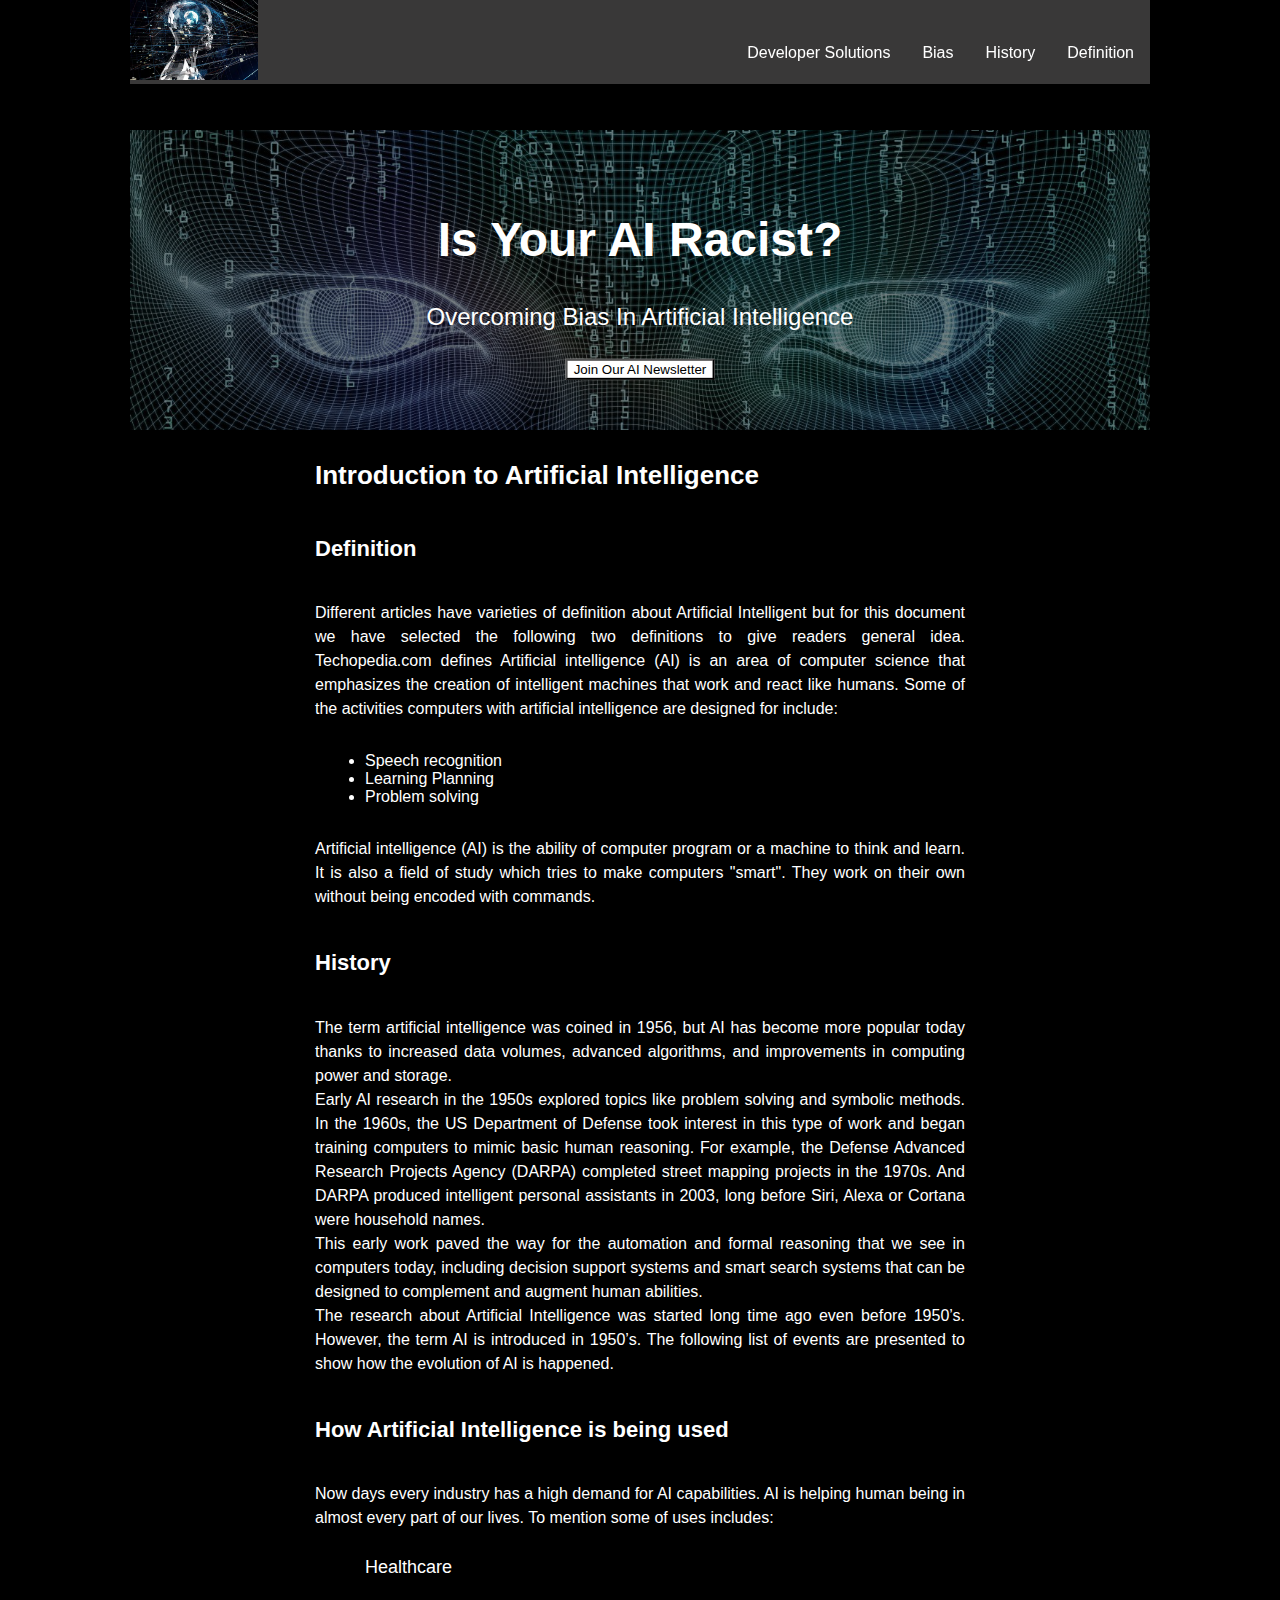
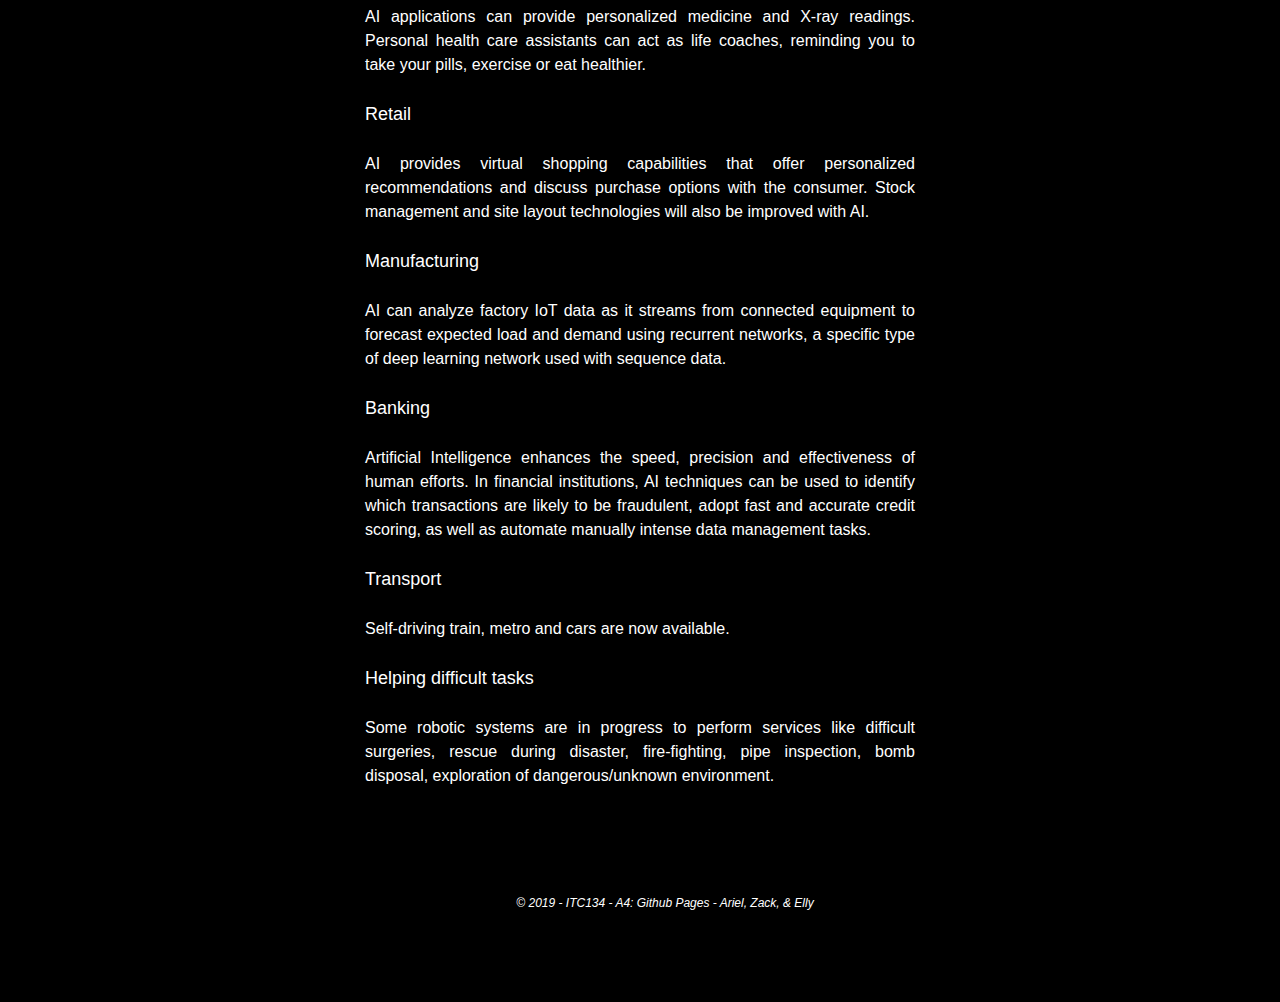
<file: a4/index.html>
<!DOCTYPE html>
<html lang="en">
<head>
    <meta charset="UTF-8">
    <meta name="viewport" content="width=device-width, initial-scale=1.0">
    <meta http-equiv="X-UA-Compatible" content="ie=edge">
    <link rel="stylesheet" href="main.css">
    <title>Artificial Intelligence</title>
    
</head>
<body>
    <!-- navigation -->
    <div class="navpack">  
        <nav> 
            <img id ="navimg" src="aiphoto1.jpg">  
            <ul>
                <!-- <li>
                        <img id ="navimg" src="aiphoto1.jpg">
                    </li> -->
                <li>
                    <a href="#aidefinition">
                        Definition
                    </a>
                </li>
                <li>
                    <a href="#aihistory">
                        History
                    </a>
                </li>
                <li>
                    <a href="#aibias">
                        Bias
                    </a>
                </li>
                <li>
                    <a href="#aidevelopers">
                        Developer Solutions
                    </a>
                </li>
            </ul>
        </nav>
    </div>
    <!-- end navigation -->

    <!-- banner/header -->
    <div class="hero-image">
        <div class="hero-text">
              <h1>Is Your AI Racist?</h1>
              <p>Overcoming Bias In Artificial Intelligence</p>
              <button>Join Our AI Newsletter</button>
        </div>
    </div>
<!-- end banner/header -->

<!-- main article -->
    <article id="mainArticle">
        <section id="intro">
            <h3 id="pagebreak">
                Introduction to Artificial Intelligence
            </h3>
            <h5 id ="aidefinition">
                Definition
            </h5>
            <p>
                Different articles have varieties of definition about Artificial Intelligent 
                but for this document we have selected the following two definitions to give 
                readers general idea.  Techopedia.com defines Artificial intelligence (AI) is 
                an area of computer science that emphasizes the creation of intelligent machines 
                that work and react like humans. Some of the activities computers with artificial 
                intelligence are designed for include:
            </p> 
            <ul>
                <li>
                    Speech recognition
                </li> 
                <li>
                    Learning Planning
                </li> 
                <li>
                    Problem solving
                </li>
            </ul>
            <p>Artificial intelligence (AI) is the ability of computer program or a machine to 
            think and learn. It is also a field of study which tries to make computers "smart". 
            They work on their own without being encoded with commands.
            </p>
        </section>
        <section id="history">
            <h5 id ="aihistory">
                History
            </h5>
            <p>
                The term artificial intelligence was coined in 1956, but AI has become more 
                popular today thanks to increased data volumes, advanced algorithms, and 
                improvements in computing power and storage.
                <br> 
                Early AI research in the 1950s explored topics like problem solving and symbolic 
                methods. In the 1960s, the US Department of Defense took interest in this type of 
                work and began training computers to mimic basic human reasoning. For example, the 
                Defense Advanced Research Projects Agency (DARPA) completed street mapping projects 
                in the 1970s. And DARPA produced intelligent personal assistants in 2003, long before 
                Siri, Alexa or Cortana were household names.
                <br>
                This early work paved the way for the automation and formal reasoning that we see in 
                computers today, including decision support systems and smart search systems that can 
                be designed to complement and augment human abilities. 
                <br>
                The research about Artificial Intelligence was started long time ago even before 1950’s. 
                However, the term AI is introduced in 1950’s. The following list of events are presented 
                to show how  the evolution of AI is happened.
            </p>
        </section>
        <section id="uses">
            <h5>
                How Artificial Intelligence is being used
            </h5>
            <p>
                Now days every industry has a high demand for AI capabilities. AI is helping human being in 
                almost every part of our lives. To mention some of uses includes:
            </p>
            <div id="aiContainer">
                <h4>
                    Healthcare
                </h4>
                <p>
                    AI applications can provide personalized medicine and X-ray     readings. Personal health care 
                    assistants can act as life coaches, reminding you to take your  pills, exercise or eat healthier. 
                </p>
                <h4>
                    Retail
                </h4>
                <p>
                    AI provides virtual shopping capabilities that offer personalized   recommendations and discuss purchase 
                    options with the consumer. Stock management and site layout     technologies will also be improved with AI.
                </p>
                <h4>
                    Manufacturing
                </h4>
                <p>
                    AI can analyze factory IoT data as it streams from connected    equipment to forecast expected load and 
                    demand using recurrent networks, a specific type of deep learning   network used with sequence data.
                </p>
                <h4>
                    Banking
                </h4>
                <p>
                    Artificial Intelligence enhances the speed, precision and   effectiveness of human efforts. In financial 
                    institutions, AI techniques can be used to identify which   transactions are likely to be fraudulent, 
                    adopt fast and accurate credit scoring, as well as automate manually    intense data management tasks.
                </p>
                <h4>
                    Transport
                </h4>
                <p>
                    Self-driving train, metro and cars are now available.
                </p>
                <h4>
                    Helping difficult tasks
                </h4>
                <p>
                    Some robotic systems are in progress to perform services like   difficult surgeries, rescue during disaster, 
                    fire-fighting, pipe inspection, bomb disposal, exploration of   dangerous/unknown environment.
                </p>
            </div>
        </section>
    </article> 
<!-- end main article  -->
    <footer>
        <p>&copy; 2019 - ITC134 - A4: Github Pages - Ariel, Zack, &amp; Elly </p>
    </footer>
</body>
</html>
</file>
<file: a4/main.css>
html {
    font-family: sans-serif;
    font-weight: lighter;
}

section {
    margin: auto;
    width: 650px;
    text-align: justify;
}        

body {
    background-color: black;
    /* font-family: sans-serif; */
    margin:auto;
    width:1020px;
    color:white;
    }
    
 .navpack {
     background: rgb(57, 56, 56);
     width:1020px;;
     top:0;
     margin:0px,0px, 40px, 0px;
     padding-bottom:0px;
     position:fixed;
 }

#navimg {
   height:5rem;
   padding:0px;
}

nav ul {
        position: fixed;
        top: 0;
        width: 1020px;
        list-style-type: none;
        margin-top: 30px;
        padding: 0;
        overflow: hidden;   
    }

nav li a {
    display: block;
    color: white;
    text-align: center;
    padding: 14px 16px;
    text-decoration: none;
    border-right: 1px solid rgb(163, 163, 163);
    float: right;
    }

nav li a:hover {
    background-color: #555;
    color: white;
    }

nav li a:last-child {
    border-right: none;
    }

.active {
    background-color: #4CAF50;
    }

.hero-image {
    margin-top:130px;
    background-image: linear-gradient(rgba(0, 0, 0, 0.5), rgba(0, 0, 0, 0.5)), url("artificial_intelligence1.jpg");
    height: 300px;
    width:100%;
    background-position: center;
    background-repeat: no-repeat;
    background-size: cover;
    position: relative;
    }

.hero-text {
  text-align: center;
  position: absolute;
  top: 50%;
  left: 50%;
  transform: translate(-50%, -50%);
  color: white;
}

.hero-text h1 {
    font-size: 48px;
    line-height: 55px;
}

.hero-text p {
    font-size: 24px;
    line-height: 36px;
}

h3 {
    font-size: 26px;
    line-height: 39px;
}

h4 {
    font-size: 18px;
    line-height: 27px;
    font-weight: 400;
}

h5 {
    font-size: 22px;
    line-height: 33px;
}

p {
    font-size: 16px;
    line-height: 24px;
}

button {
    background-color:white;
}

#pagebreak {
    display:block;
}

ul {
    padding: 15px 0 15px 50px;
}

#aiContainer h4,
#aiContainer p {
    padding: 0 50px;
}

footer {
    width:100%;
    background: #000;
    color: #fff;
    padding: 75px 25px;
}

footer p {
    font-size: 12px;
    text-align: center;
    font-style: italic;
}
</file>
